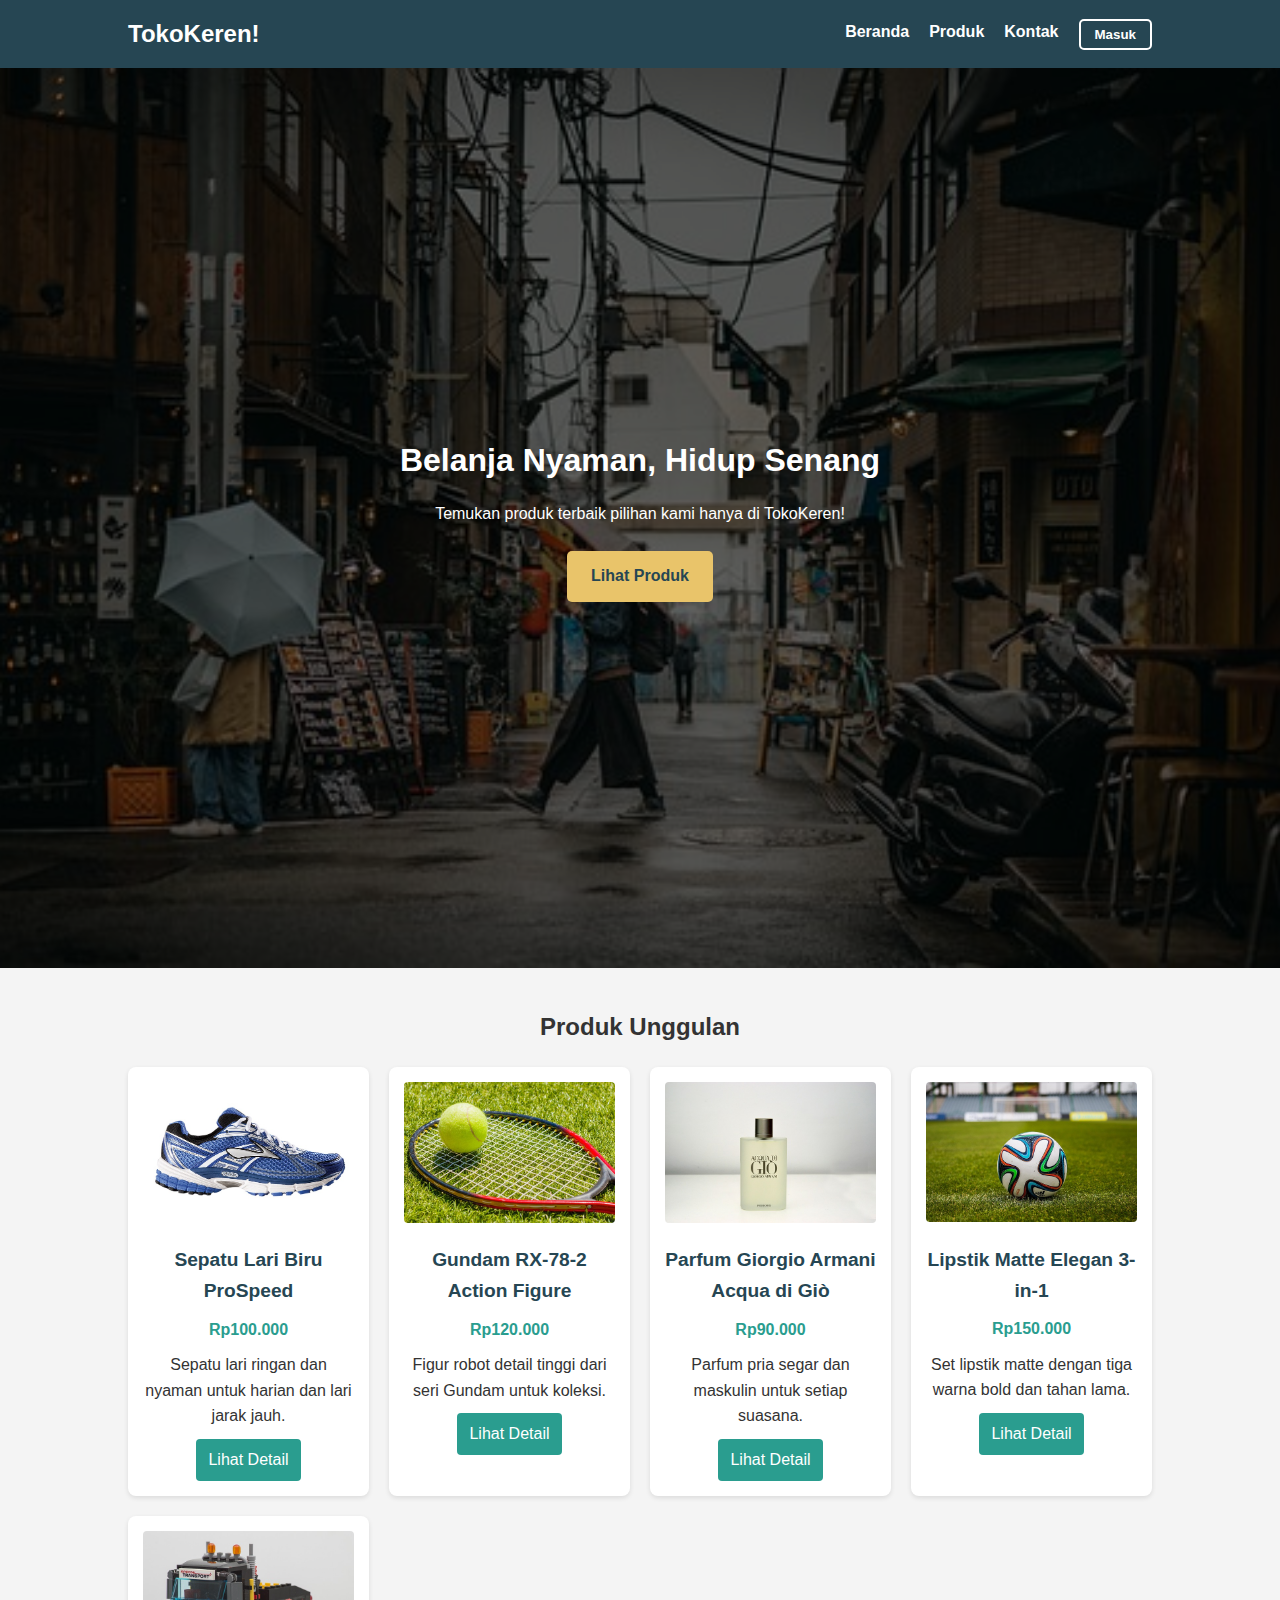
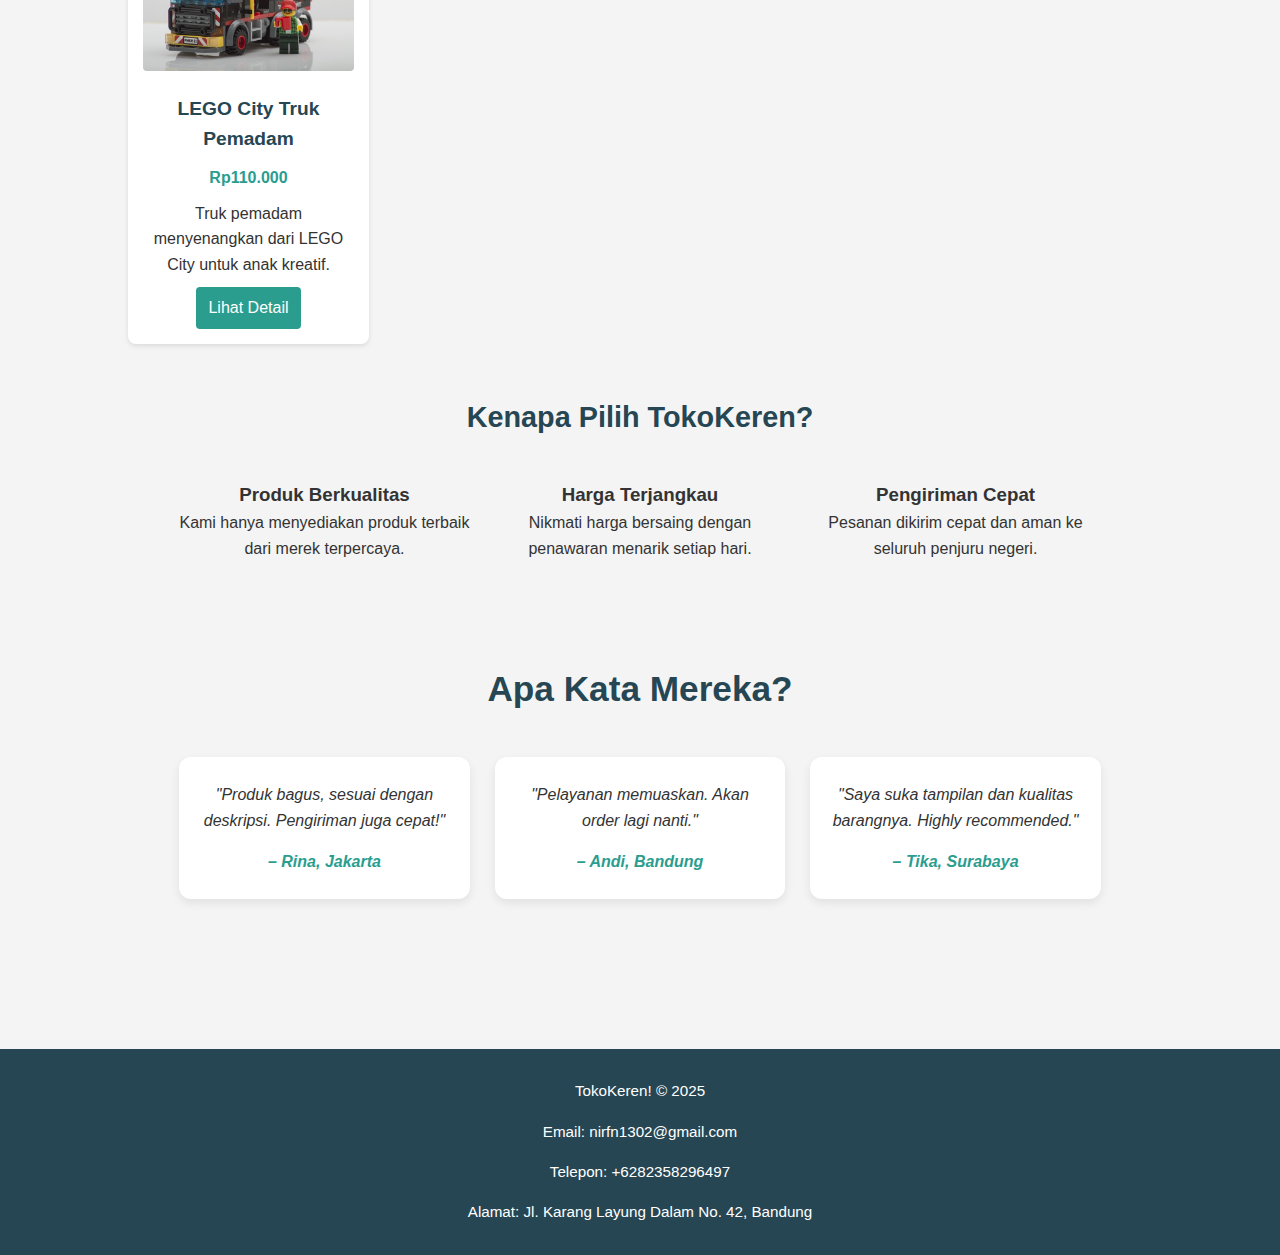
<file: index.html>
<!DOCTYPE html>
<html lang="id">
  <head>
    <meta charset="UTF-8" />
    <meta name="viewport" content="width=device-width, initial-scale=1.0" />
    <title>TokoKeren! - Beranda</title>
    <link rel="stylesheet" href="css/style.css" />
  </head>
  <body>
    <!-- ==== HEADER ==== -->
    <header>
      <h1>TokoKeren!</h1>
      <input type="checkbox" id="nav-toggle" class="nav-toggle" />
      <label for="nav-toggle" class="nav-toggle-label">&#9776;</label>
      <nav>
        <ul>
          <li><a href="#hero">Beranda</a></li>
          <li><a href="#featured-products">Produk</a></li>
          <li><a href="contact.html">Kontak</a></li>
          <li><button class="btn open-login nav-login-btn">Masuk</button></li>
        </ul>
      </nav>
    </header>

    <!-- Popup login -->
    <div class="login-popup" id="loginPopup">
      <div class="login-box">
        <span class="close-btn" id="closeLogin">&times;</span>
        <h2>Masuk ke TokoKeren!</h2>
        <form>
          <label for="username">Email atau Nama Pengguna</label>
          <input type="text" id="username" required />

          <label for="password">Kata Sandi</label>
          <input type="password" id="password" required />

          <button type="submit" class="btn">Masuk</button>
        </form>
      </div>
    </div>

    <!-- ==== HERO SECTION ==== -->
    <section class="hero" id="hero">
      <div class="hero-content">
        <h2>Belanja Nyaman, Hidup Senang</h2>
        <p>Temukan produk terbaik pilihan kami hanya di TokoKeren!</p>
        <a href="#featured-products" class="cta-btn">Lihat Produk</a>
      </div>
    </section>

    <main>
      <!-- ==== PRODUK UNGGULAN ==== -->
      <section class="featured-products" id="featured-products">
        <h2>Produk Unggulan</h2>
        <div class="product-list">
          <div class="product-card">
            <img src="images/product1.jpg" alt="Sepatu Lari Biru ProSpeed" />
            <h3>Sepatu Lari Biru ProSpeed</h3>
            <p class="price">Rp100.000</p>
            <p>
              Sepatu lari ringan dan nyaman untuk harian dan lari jarak jauh.
            </p>
            <a href="products/product1.html" class="btn">Lihat Detail</a>
          </div>
          <div class="product-card">
            <img src="images/product2.jpg" alt="Gundam RX-78-2 Action Figure" />
            <h3>Gundam RX-78-2 Action Figure</h3>
            <p class="price">Rp120.000</p>
            <p>Figur robot detail tinggi dari seri Gundam untuk koleksi.</p>
            <a href="products/product2.html" class="btn">Lihat Detail</a>
          </div>
          <div class="product-card">
            <img
              src="images/product3.jpg"
              alt="Parfum Giorgio Armani Acqua di Giò"
            />
            <h3>Parfum Giorgio Armani Acqua di Giò</h3>
            <p class="price">Rp90.000</p>
            <p>Parfum pria segar dan maskulin untuk setiap suasana.</p>
            <a href="products/product3.html" class="btn">Lihat Detail</a>
          </div>
          <div class="product-card">
            <img src="images/product4.jpg" alt="Lipstik Matte Elegan 3-in-1" />
            <h3>Lipstik Matte Elegan 3-in-1</h3>
            <p class="price">Rp150.000</p>
            <p>Set lipstik matte dengan tiga warna bold dan tahan lama.</p>
            <a href="products/product4.html" class="btn">Lihat Detail</a>
          </div>
          <div class="product-card">
            <img src="images/product5.jpg" alt="LEGO City Truk Pemadam" />
            <h3>LEGO City Truk Pemadam</h3>
            <p class="price">Rp110.000</p>
            <p>Truk pemadam menyenangkan dari LEGO City untuk anak kreatif.</p>
            <a href="products/product5.html" class="btn">Lihat Detail</a>
          </div>
        </div>
      </section>

      <!-- ==== KEUNGGULAN ==== -->
      <section class="advantages">
        <h2>Kenapa Pilih TokoKeren?</h2>
        <div class="advantage-list">
          <div class="advantage-item">
            <h3>Produk Berkualitas</h3>
            <p>Kami hanya menyediakan produk terbaik dari merek terpercaya.</p>
          </div>
          <div class="advantage-item">
            <h3>Harga Terjangkau</h3>
            <p>Nikmati harga bersaing dengan penawaran menarik setiap hari.</p>
          </div>
          <div class="advantage-item">
            <h3>Pengiriman Cepat</h3>
            <p>Pesanan dikirim cepat dan aman ke seluruh penjuru negeri.</p>
          </div>
        </div>
      </section>

      <!-- ==== TESTIMONI ==== -->
      <section class="testimonials">
        <h2>Apa Kata Mereka?</h2>
        <div class="testimonial-list">
          <div class="testimonial-item">
            <p>
              "Produk bagus, sesuai dengan deskripsi. Pengiriman juga cepat!"
            </p>
            <span>– Rina, Jakarta</span>
          </div>
          <div class="testimonial-item">
            <p>"Pelayanan memuaskan. Akan order lagi nanti."</p>
            <span>– Andi, Bandung</span>
          </div>
          <div class="testimonial-item">
            <p>
              "Saya suka tampilan dan kualitas barangnya. Highly recommended."
            </p>
            <span>– Tika, Surabaya</span>
          </div>
        </div>
      </section>
    </main>

    <!-- ==== FOOTER ==== -->
    <footer>
      <p>TokoKeren! &copy; 2025</p>
      <p>Email: nirfn1302@gmail.com</p>
      <p>Telepon: +6282358296497</p>
      <p>Alamat: Jl. Karang Layung Dalam No. 42, Bandung</p>
    </footer>

    <script>
      const loginPopup = document.getElementById("loginPopup");
      const openLogin = document.querySelector(".open-login");
      const closeLogin = document.getElementById("closeLogin");

      openLogin.addEventListener("click", () => {
        loginPopup.classList.add("active");
      });

      closeLogin.addEventListener("click", () => {
        loginPopup.classList.remove("active");
      });

      window.addEventListener("click", (e) => {
        if (e.target === loginPopup) {
          loginPopup.classList.remove("active");
        }
      });
    </script>
  </body>
</html>
</file>
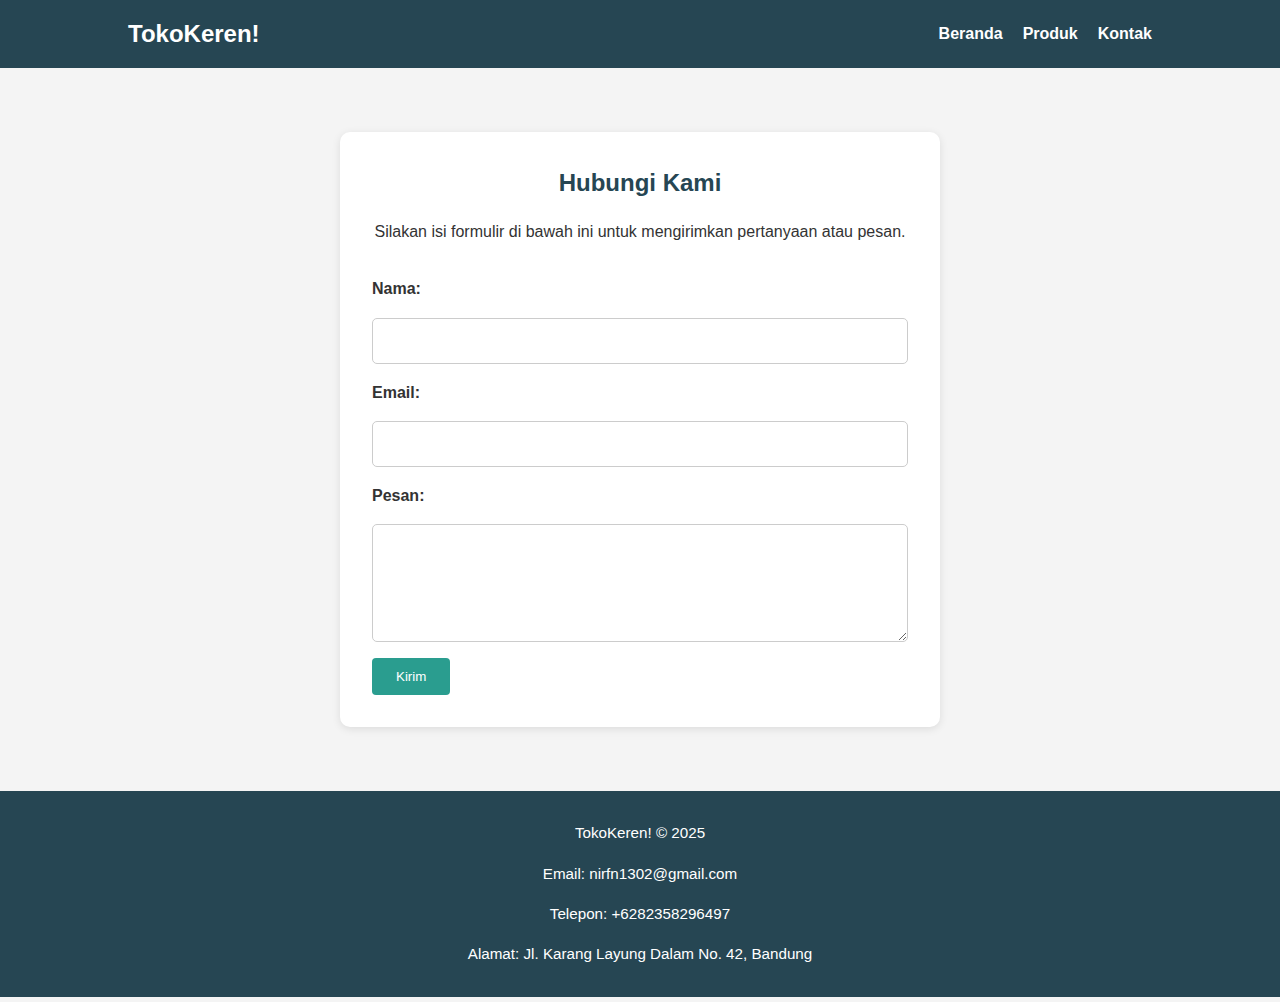
<file: contact.html>
<!DOCTYPE html>
<html lang="id">
  <head>
    <meta charset="UTF-8" />
    <meta name="viewport" content="width=device-width, initial-scale=1.0" />
    <title>Kontak - TokoKeren!</title>
    <link rel="stylesheet" href="css/style.css" />
  </head>
  <body>
    <!-- ==== HEADER ==== -->
    <header>
      <h1>TokoKeren!</h1>
      <input type="checkbox" id="nav-toggle" class="nav-toggle" />
      <label for="nav-toggle" class="nav-toggle-label">&#9776;</label>
      <nav>
        <ul>
          <li><a href="index.html">Beranda</a></li>
          <li><a href="index.html#featured-products">Produk</a></li>
          <li><a href="contact.html">Kontak</a></li>
        </ul>
      </nav>
    </header>

    <!-- ==== KONTAK FORM ==== -->
    <main class="contact-form">
      <h2>Hubungi Kami</h2>
      <p>
        Silakan isi formulir di bawah ini untuk mengirimkan pertanyaan atau
        pesan.
      </p>
      <form>
        <label for="name">Nama:</label>
        <input type="text" id="name" name="name" required />

        <label for="email">Email:</label>
        <input type="email" id="email" name="email" required />

        <label for="message">Pesan:</label>
        <textarea id="message" name="message" rows="5" required></textarea>

        <button type="submit" class="btn">Kirim</button>
      </form>
    </main>

    <!-- ==== FOOTER ==== -->
    <footer>
      <p>TokoKeren! &copy; 2025</p>
      <p>Email: nirfn1302@gmail.com</p>
      <p>Telepon: +6282358296497</p>
      <p>Alamat: Jl. Karang Layung Dalam No. 42, Bandung</p>
    </footer>
  </body>
</html>
</file>
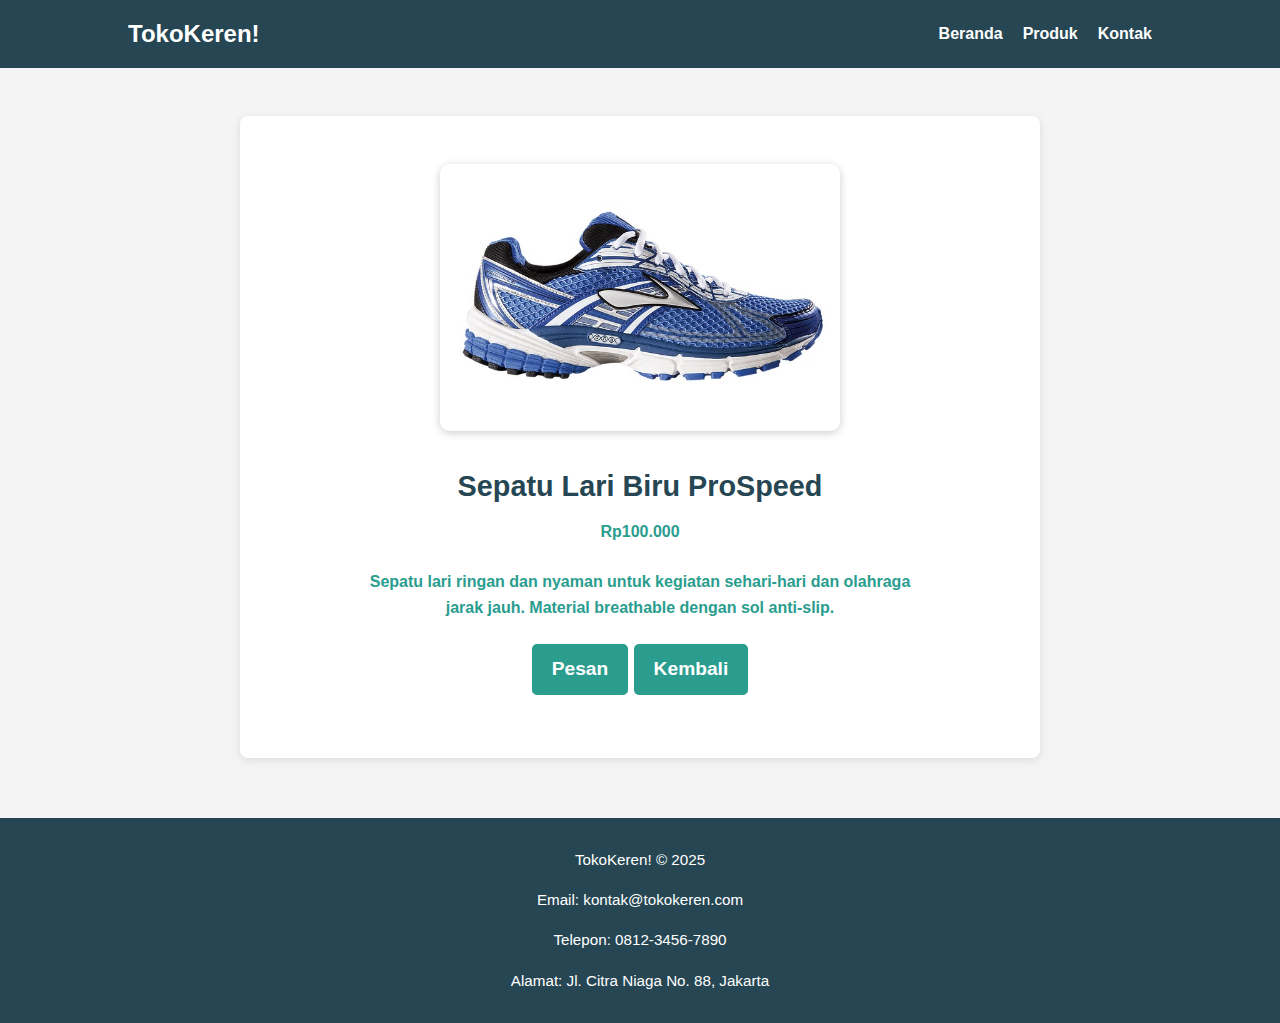
<file: products/product1.html>
<!DOCTYPE html>
<html lang="id">
  <head>
    <meta charset="UTF-8" />
    <meta name="viewport" content="width=device-width, initial-scale=1.0" />
    <title>Sepatu Lari Biru ProSpeed - TokoKeren!</title>
    <link rel="stylesheet" href="../css/style.css" />
  </head>
  <body>
    <header>
      <h1>TokoKeren!</h1>
      <input type="checkbox" id="nav-toggle" class="nav-toggle" />
      <label for="nav-toggle" class="nav-toggle-label">&#9776;</label>
      <nav>
        <ul>
          <li><a href="../index.html">Beranda</a></li>
          <li><a href="../index.html#featured-products">Produk</a></li>
          <li><a href="../contact.html">Kontak</a></li>
        </ul>
      </nav>
    </header>

    <main class="product-detail">
      <img src="../images/product1.jpg" alt="Sepatu Lari Biru ProSpeed" />
      <div class="info">
        <h2>Sepatu Lari Biru ProSpeed</h2>
        <p class="harga">Rp100.000</p>
        <p>
          Sepatu lari ringan dan nyaman untuk kegiatan sehari-hari dan olahraga
          jarak jauh. Material breathable dengan sol anti-slip.
        </p>
        <a href="" class="btn">Pesan</a>
        <a href="../index.html#featured" class="btn">Kembali</a>
      </div>
    </main>

    <footer>
      <p>TokoKeren! &copy; 2025</p>
      <p>Email: kontak@tokokeren.com</p>
      <p>Telepon: 0812-3456-7890</p>
      <p>Alamat: Jl. Citra Niaga No. 88, Jakarta</p>
    </footer>
  </body>
</html>
</file>
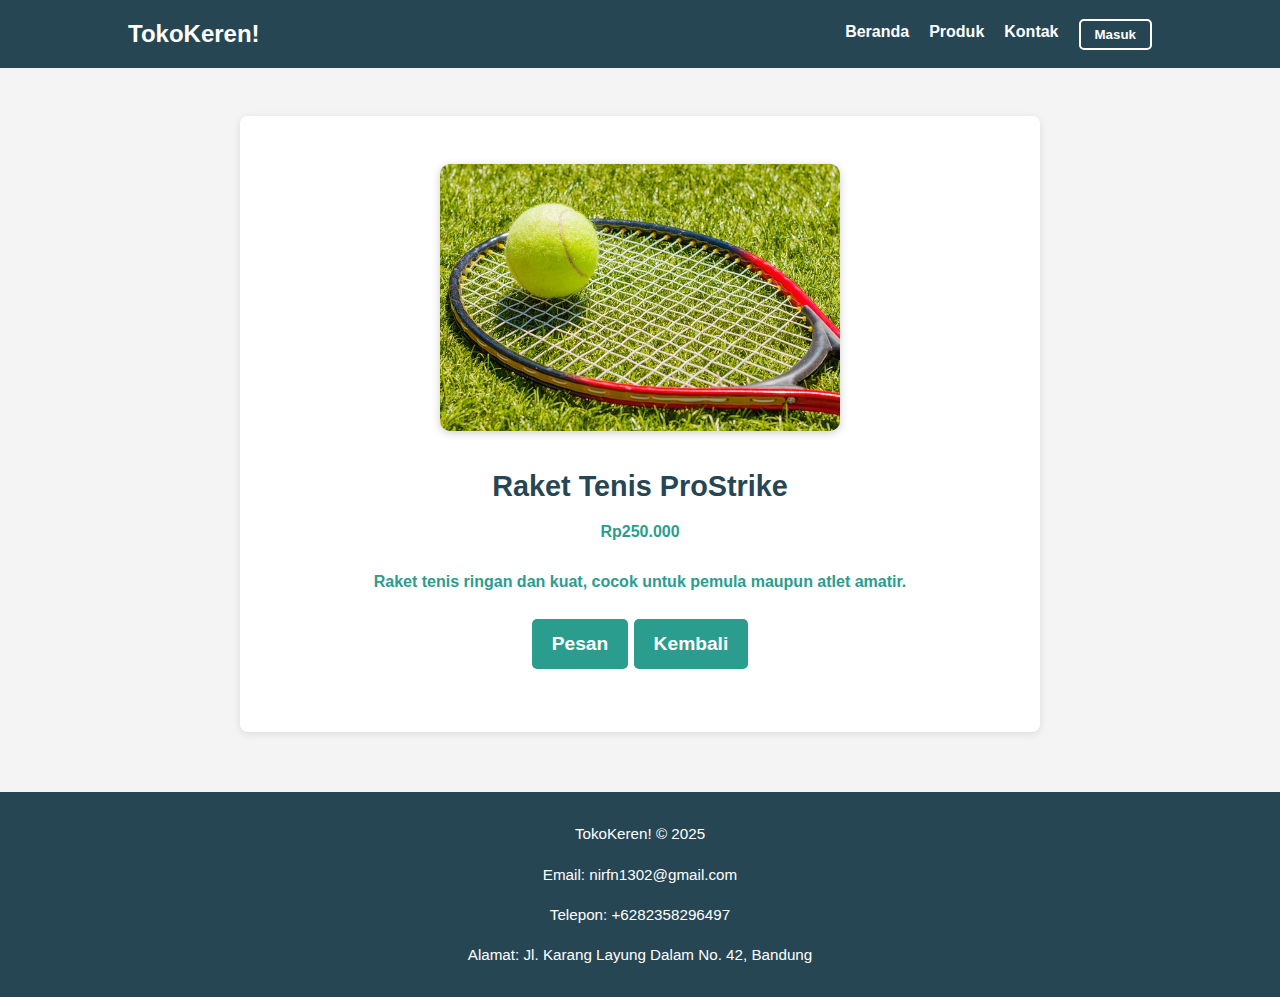
<file: products/product2.html>
<!DOCTYPE html>
<html lang="id">
  <head>
    <meta charset="UTF-8" />
    <meta name="viewport" content="width=device-width, initial-scale=1.0" />
    <title>Raket Tenis ProStrike - TokoKeren!</title>
    <link rel="stylesheet" href="../css/style.css" />
  </head>
  <body>
    <header>
      <h1>TokoKeren!</h1>
      <input type="checkbox" id="nav-toggle" class="nav-toggle" />
      <label for="nav-toggle" class="nav-toggle-label">&#9776;</label>
      <nav>
        <ul>
          <li><a href="../index.html">Beranda</a></li>
          <li><a href="../index.html#featured">Produk</a></li>
          <li><a href="../contact.html">Kontak</a></li>
          <li><button class="btn open-login nav-login-btn">Masuk</button></li>
        </ul>
      </nav>
    </header>

    <!-- Popup login -->
    <div class="login-popup" id="loginPopup">
      <div class="login-box">
        <span class="close-btn" id="closeLogin">&times;</span>
        <h2>Masuk ke TokoKeren!</h2>
        <form>
          <label for="username">Email atau Nama Pengguna</label>
          <input type="text" id="username" required />

          <label for="password">Kata Sandi</label>
          <input type="password" id="password" required />

          <button type="submit" class="btn">Masuk</button>
        </form>
      </div>
    </div>
    
    <main class="product-detail">
      <img src="../images/product2.jpg" alt="Raket Tenis ProStrike" />
      <div class="info">
        <h2>Raket Tenis ProStrike</h2>
        <p class="harga">Rp250.000</p>
        <p>
          Raket tenis ringan dan kuat, cocok untuk pemula maupun atlet amatir.
        </p>
        <a href="#" class="btn">Pesan</a>
        <a href="../index.html#featured" class="btn">Kembali</a>
      </div>
    </main>

    <footer>
      <p>TokoKeren! &copy; 2025</p>
      <p>Email: nirfn1302@gmail.com</p>
      <p>Telepon: +6282358296497</p>
      <p>Alamat: Jl. Karang Layung Dalam No. 42, Bandung</p>
    </footer>

        <script src="../js/script.js"></script>
  </body>
</html>
</file>
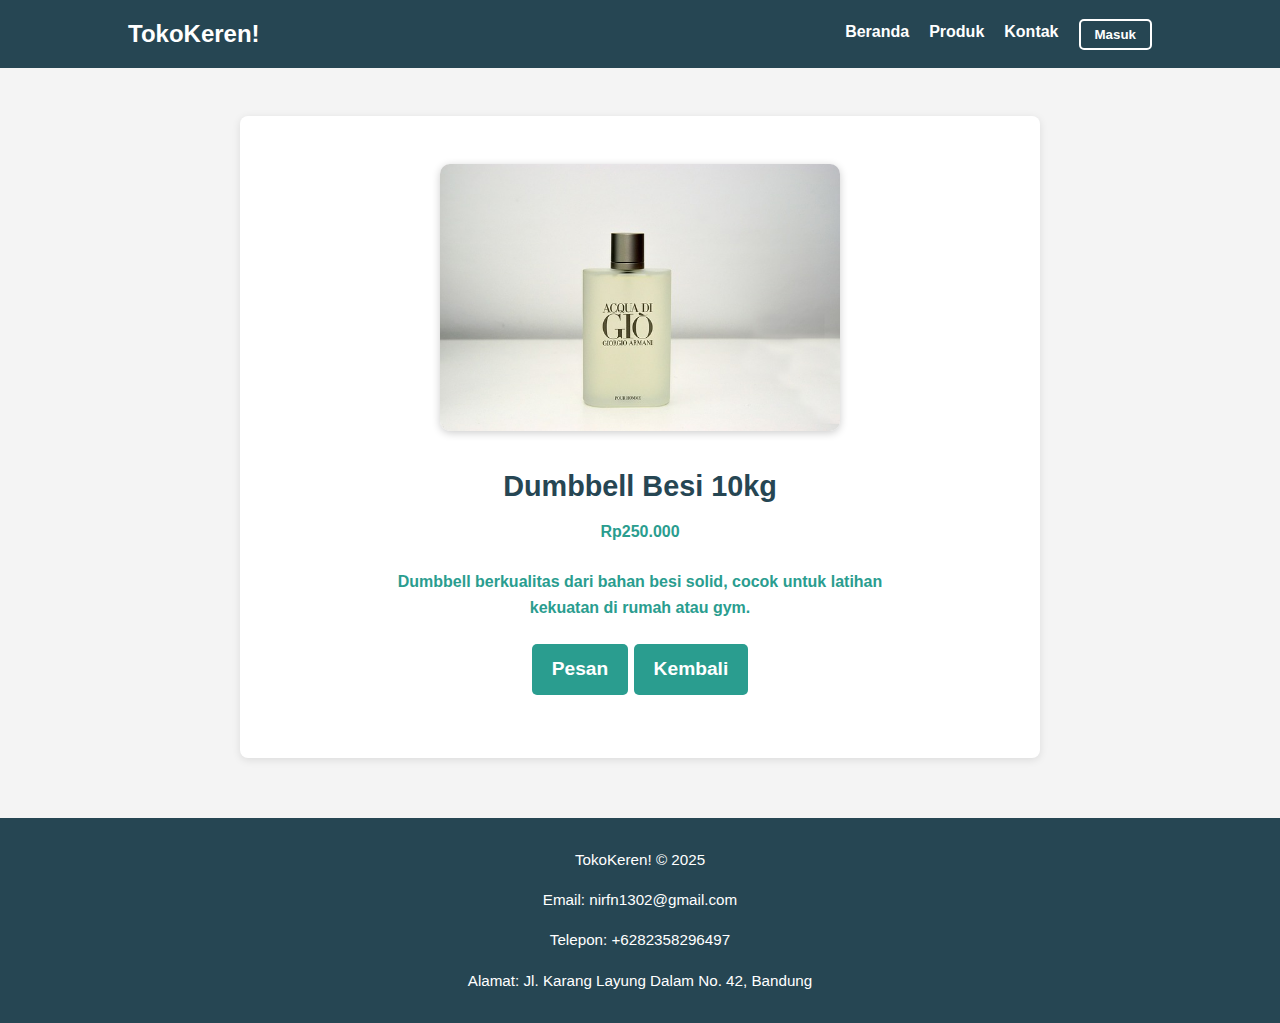
<file: products/product3.html>
<!DOCTYPE html>
<html lang="id">
  <head>
    <meta charset="UTF-8" />
    <meta name="viewport" content="width=device-width, initial-scale=1.0" />
    <title>Dumbbell 10kg - TokoKeren!</title>
    <link rel="stylesheet" href="../css/style.css" />
  </head>
  <body>
    <header>
      <h1>TokoKeren!</h1>
      <input type="checkbox" id="nav-toggle" class="nav-toggle" />
      <label for="nav-toggle" class="nav-toggle-label">&#9776;</label>
      <nav>
        <ul>
          <li><a href="../index.html">Beranda</a></li>
          <li><a href="../index.html#featured-products">Produk</a></li>
          <li><a href="../contact.html">Kontak</a></li>
          <li><button class="btn open-login nav-login-btn">Masuk</button></li>
        </ul>
      </nav>
    </header>

    <!-- Popup login -->
    <div class="login-popup" id="loginPopup">
      <div class="login-box">
        <span class="close-btn" id="closeLogin">&times;</span>
        <h2>Masuk ke TokoKeren!</h2>
        <form>
          <label for="username">Email atau Nama Pengguna</label>
          <input type="text" id="username" required />

          <label for="password">Kata Sandi</label>
          <input type="password" id="password" required />

          <button type="submit" class="btn">Masuk</button>
        </form>
      </div>
    </div>
    
    <main class="product-detail">
      <img src="../images/product3.jpg" alt="Dumbbell Besi 10kg" />
      <div class="info">
        <h2>Dumbbell Besi 10kg</h2>
        <p class="harga">Rp250.000</p>
        <p>
          Dumbbell berkualitas dari bahan besi solid, cocok untuk latihan kekuatan di rumah atau gym.
        </p>
        <a href="" class="btn">Pesan</a>
        <a href="../index.html#featured" class="btn">Kembali</a>
      </div>
    </main>

    <footer>
      <p>TokoKeren! &copy; 2025</p>
      <p>Email: nirfn1302@gmail.com</p>
      <p>Telepon: +6282358296497</p>
      <p>Alamat: Jl. Karang Layung Dalam No. 42, Bandung</p>
    </footer>

        <script src="../js/script.js"></script>
  </body>
</html>
</file>
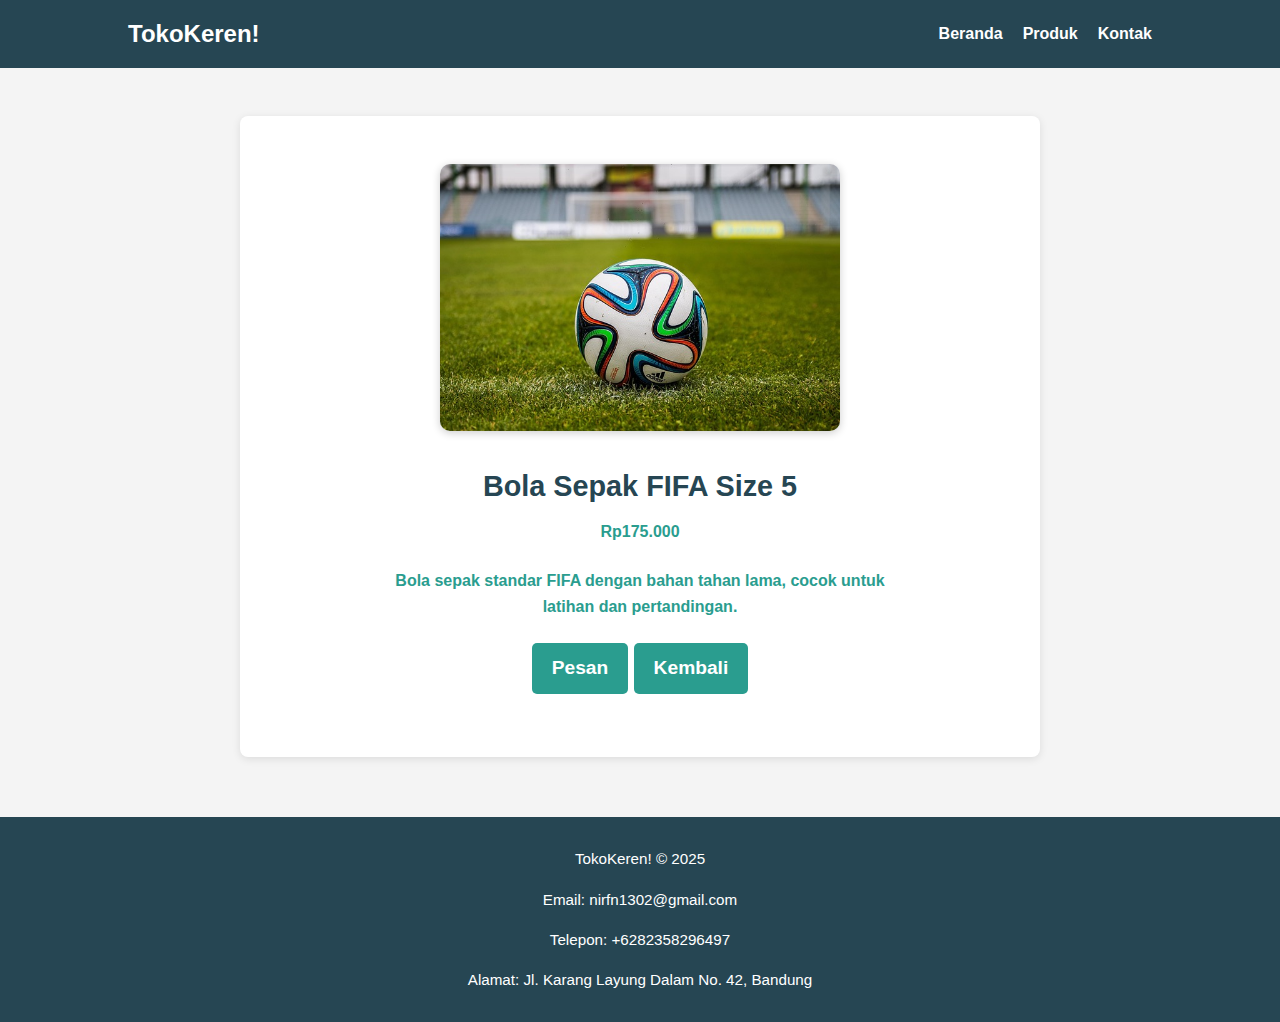
<file: products/product4.html>
<!DOCTYPE html>
<html lang="id">
  <head>
    <meta charset="UTF-8" />
    <meta name="viewport" content="width=device-width, initial-scale=1.0" />
    <title>Bola Sepak FIFA - TokoKeren!</title>
    <link rel="stylesheet" href="../css/style.css" />
  </head>
  <body>
    <header>
      <h1>TokoKeren!</h1>
      <input type="checkbox" id="nav-toggle" class="nav-toggle" />
      <label for="nav-toggle" class="nav-toggle-label">&#9776;</label>
      <nav>
        <ul>
          <li><a href="../index.html">Beranda</a></li>
          <li><a href="../index.html#featured-products">Produk</a></li>
          <li><a href="../contact.html">Kontak</a></li>
        </ul>
      </nav>
    </header>

    <main class="product-detail">
      <img src="../images/product4.jpg" alt="Bola Sepak FIFA Size 5" />
      <div class="info">
        <h2>Bola Sepak FIFA Size 5</h2>
        <p class="harga">Rp175.000</p>
        <p>
          Bola sepak standar FIFA dengan bahan tahan lama, cocok untuk latihan dan pertandingan.
        </p>
        <a href="" class="btn">Pesan</a>
        <a href="../index.html#featured" class="btn">Kembali</a>
      </div>
    </main>

    <footer>
      <p>TokoKeren! &copy; 2025</p>
      <p>Email: nirfn1302@gmail.com</p>
      <p>Telepon: +6282358296497</p>
      <p>Alamat: Jl. Karang Layung Dalam No. 42, Bandung</p>
    </footer>
  </body>
</html>
</file>
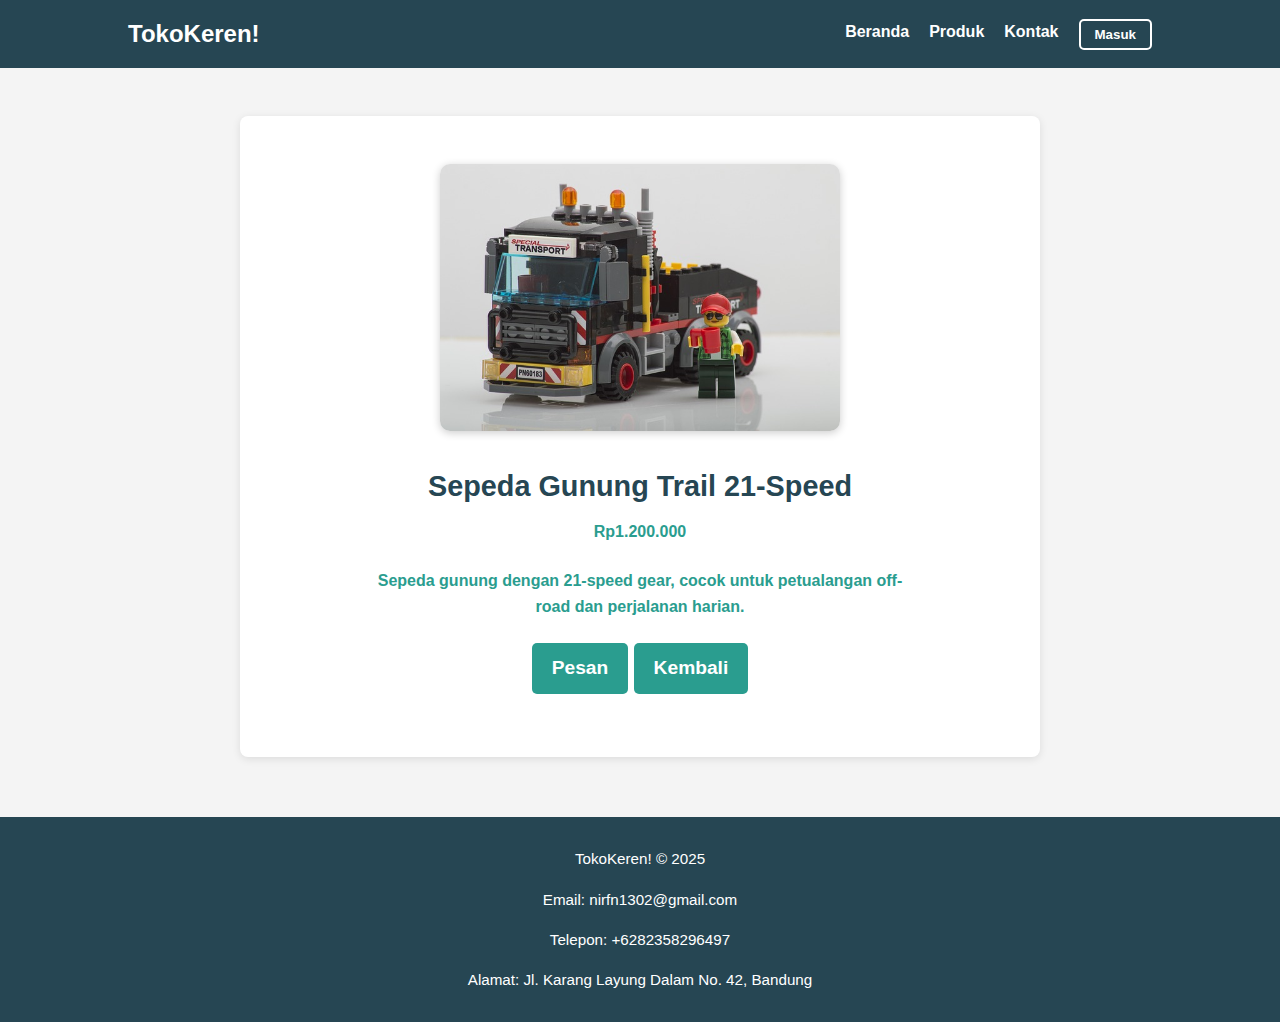
<file: products/product5.html>
<!DOCTYPE html>
<html lang="id">
  <head>
    <meta charset="UTF-8" />
    <meta name="viewport" content="width=device-width, initial-scale=1.0" />
    <title>Sepeda Gunung Trail - TokoKeren!</title>
    <link rel="stylesheet" href="../css/style.css" />
  </head>
  <body>
    <header>
      <h1>TokoKeren!</h1>
      <input type="checkbox" id="nav-toggle" class="nav-toggle" />
      <label for="nav-toggle" class="nav-toggle-label">&#9776;</label>
      <nav>
        <ul>
          <li><a href="../index.html">Beranda</a></li>
          <li><a href="../index.html#featured-products">Produk</a></li>
          <li><a href="../contact.html">Kontak</a></li>
          <li><button class="btn open-login nav-login-btn">Masuk</button></li>
        </ul>
      </nav>
    </header>

    <!-- Popup login -->
    <div class="login-popup" id="loginPopup">
      <div class="login-box">
        <span class="close-btn" id="closeLogin">&times;</span>
        <h2>Masuk ke TokoKeren!</h2>
        <form>
          <label for="username">Email atau Nama Pengguna</label>
          <input type="text" id="username" required />

          <label for="password">Kata Sandi</label>
          <input type="password" id="password" required />

          <button type="submit" class="btn">Masuk</button>
        </form>
      </div>
    </div>
    
    <main class="product-detail">
      <img src="../images/product5.jpg" alt="Sepeda Gunung Trail 21-Speed" />
      <div class="info">
        <h2>Sepeda Gunung Trail 21-Speed</h2>
        <p class="harga">Rp1.200.000</p>
        <p>
          Sepeda gunung dengan 21-speed gear, cocok untuk petualangan off-road dan perjalanan harian.
        </p>
        <a href="" class="btn">Pesan</a>
        <a href="../index.html#featured" class="btn">Kembali</a>
      </div>
    </main>

    <footer>
      <p>TokoKeren! &copy; 2025</p>
      <p>Email: nirfn1302@gmail.com</p>
      <p>Telepon: +6282358296497</p>
      <p>Alamat: Jl. Karang Layung Dalam No. 42, Bandung</p>
    </footer>

        <script src="../js/script.js"></script>
  </body>
</html>
</file>
<file: css/style.css>
/* === Variabel Warna Utama === */
:root {
  --primary: rgb(42, 157, 143);
  --secondary: rgb(38, 70, 83);
  --accent: rgb(233, 196, 106);
  --txt: rgb(51, 51, 51);
  --bg: rgb(244, 244, 244);
  --wht: rgb(255, 255, 255);
}

/* === Reset dan Layout Dasar === */
* {
  margin: 0;
  padding: 0;
  box-sizing: border-box;
}

html {
  scroll-behavior: smooth;
}

body {
  font-family: Arial, sans-serif;
  line-height: 1.6;
  background-color: var(--bg);
  color: var(--txt);
}

/* === Navigasi & Header === */
header {
  background-color: var(--secondary);
  color: var(--wht);
  padding: 15px 10%;
  position: sticky;
  top: 0;
  z-index: 1000;
  display: flex;
  align-items: center;
  justify-content: space-between;
  flex-wrap: wrap;
}

header h1 {
  font-size: 1.5rem;
}

.nav-toggle {
  display: none;
}

.nav-toggle-label {
  display: none;
  font-size: 1.8rem;
  cursor: pointer;
  color: var(--wht);
  position: absolute;
  top: 50%;
  right: 10%;
  transform: translateY(-50%);
  z-index: 1100;
}

nav {
  flex-grow: 1;
  text-align: right;
}

nav ul {
  list-style: none;
  display: flex;
  gap: 20px;
  justify-content: flex-end;
}

nav a {
  color: var(--wht);
  text-decoration: none;
  font-weight: bold;
  transition: color 0.3s ease;
}

nav a:hover {
  color: var(--accent);
}

/* === Hero Section === */
.hero {
  position: relative;
  height: 100vh;
  background-image: url("../images/hero-bg.jpg");
  background-size: cover;
  background-position: center;
  background-repeat: no-repeat;
  display: flex;
  align-items: center;
  justify-content: center;
  text-align: center;
  padding: 0 20px;
  color: var(--wht);
}

.hero::before {
  content: "";
  position: absolute;
  inset: 0;
  background: rgba(0, 0, 0, 0.5);
  z-index: 1;
}

.hero-content {
  position: relative;
  z-index: 2;
}

.hero-content h2 {
  font-size: 3rem;
  margin-bottom: 15px;
}

.hero-content p {
  font-size: 1.3rem;
}

.cta-btn {
  display: inline-block;
  margin-top: 1.5rem;
  padding: 0.8rem 1.5rem;
  background-color: var(--accent);
  color: var(--secondary);
  font-weight: bold;
  text-decoration: none;
  border-radius: 5px;
  transition: background-color 0.3s ease, transform 0.2s ease;
}

.cta-btn:hover {
  background-color: var(--wht);
  color: var(--primary);
  transform: translateY(-2px);
}

/* === Konten Utama === */
main {
  padding: 40px 10%;
}

.featured-products {
  text-align: center;
}

.featured-products h2 {
  margin-bottom: 20px;
}

.product-list {
  display: grid;
  grid-template-columns: repeat(auto-fit, minmax(220px, 1fr));
  gap: 20px;
}

.product-card {
  background: var(--wht);
  border-radius: 8px;
  padding: 15px;
  box-shadow: 0 2px 5px rgba(0, 0, 0, 0.1);
  text-align: center;
  transition: transform 0.3s ease, box-shadow 0.3s ease;
}

.product-card:hover {
  transform: translateY(-5px);
  box-shadow: 0 4px 12px rgba(0, 0, 0, 0.2);
}

.product-card img {
  width: 100%;
  height: auto;
  border-radius: 4px;
}

.product-card h3 {
  margin-top: 15px;
  font-size: 1.2rem;
  color: var(--secondary);
}

.product-card .price {
  font-weight: bold;
  margin: 10px 0;
  color: var(--primary);
}

.product-card p {
  margin-bottom: 10px;
}

.product-card .btn {
  display: inline-block;
  padding: 8px 12px;
  background-color: var(--primary);
  color: var(--wht);
  border-radius: 4px;
  text-decoration: none;
  transition: background-color 0.3s ease;
}

.product-card .btn:hover {
  background-color: var(--accent);
  color: var(--secondary);
}

/* === KEUNGGULAN (ADVANTAGES) === */
.advantages {
  padding: 60px 10%;
  text-align: center;
}

.advantages h2 {
  font-size: 2.2rem;
  margin-bottom: 40px;
  color: var(--secondary);
}

.advantage-list {
  display: grid;
  grid-template-columns: repeat(auto-fit, minmax(260px, 1fr));
  gap: 25px;
  justify-items: center;
}

.advantage {
  background-color: var(--wht);
  padding: 25px 20px;
  border-radius: 12px;
  box-shadow: 0 4px 12px rgba(0, 0, 0, 0.06);
  transition: transform 0.3s ease, box-shadow 0.3s ease;
  max-width: 350px;
  width: 100%;
}

.advantage:hover {
  transform: translateY(-6px);
  box-shadow: 0 6px 20px rgba(0, 0, 0, 0.1);
}

.advantage h3 {
  font-size: 1.25rem;
  color: var(--primary);
  margin-bottom: 10px;
}

.advantage p {
  font-size: 0.95rem;
  line-height: 1.5;
  color: var(--txt);
}

/* === TESTIMONI (TESTIMONIALS) === */
.testimonials {
  padding: 50px 5%;
  text-align: center;
}

.testimonials h2 {
  font-size: 2.2rem;
  margin-bottom: 40px;
  color: var(--secondary);
}

.testimonial-section {
  background-color: var(--accent);
  padding: 60px 10%;
  border-radius: 12px;
  text-align: center;
  color: var(--secondary);
  margin-top: 60px;
}

.testimonial-list {
  display: grid;
  grid-template-columns: repeat(auto-fit, minmax(280px, 1fr));
  gap: 25px;
  justify-items: center;
}

.testimonial-item {
  background-color: var(--wht);
  color: var(--txt);
  padding: 25px 20px;
  border-radius: 12px;
  box-shadow: 0 4px 10px rgba(0, 0, 0, 0.08);
  font-style: italic;
  max-width: 400px;
  width: 100%;
}

.testimonial-item span {
  display: block;
  margin-top: 15px;
  font-weight: bold;
  color: var(--primary);
}

/* === Footer === */
footer {
  background-color: var(--secondary);
  color: var(--wht);
  padding: 30px 10%;
  margin-top: 60px;
  display: flex;
  flex-direction: column;
  gap: 1rem;
  text-align: center;
}

footer h4 {
  margin-bottom: 10px;
  font-size: 1.2rem;
  color: var(--accent);
}

footer p {
  font-size: 0.95rem;
}

/* === RESPONSIVE TWEAKS (768px) === */
@media (max-width: 768px) {
  .nav-toggle-label {
    display: block;
  }

  nav ul {
    flex-direction: column;
    align-items: flex-start;
    background-color: var(--secondary);
    position: absolute;
    top: 100%;
    left: 0;
    right: 0;
    padding: 10px 20px;
    display: none;
  }

  .nav-toggle:checked + .nav-toggle-label + nav ul {
    display: flex;
  }
}

.hero-content h2 {
  font-size: 2rem;
}

.hero-content p {
  font-size: 1rem;
}

.advantages {
  padding: 50px 5%;
}

.testimonial-section {
  padding: 50px 5%;
}

.advantages h2,
.testimonial-section h2 {
  font-size: 1.8rem;
}

/* === PRODUK DETAIL === */
.product-detail {
  display: flex;
  flex-direction: column;
  align-items: center;
  gap: 2rem;
  padding: 3rem 10%;
  background-color: var(--wht);
  border-radius: 8px;
  box-shadow: 0 2px 8px rgba(0, 0, 0, 0.1);
  max-width: 800px;
  margin: 3rem auto;
}

.product-detail img {
  width: 100%;
  max-width: 400px;
  border-radius: 10px;
  box-shadow: 0 2px 8px rgba(0, 0, 0, 0.2);
}

.product-detail .info {
  text-align: center;
}

.product-detail .info h2 {
  color: var(--secondary);
  margin-bottom: 10px;
}

.product-detail .info {
  color: var(--primary);
  font-size: 1.2rem;
  font-weight: bold;
  margin-bottom: 15px;
}

.product-detail .info p {
  font-size: 1rem;
  margin-bottom: 1.5rem;
}

.product-detail .btn {
  display: inline-block;
  padding: 10px 20px;
  background-color: var(--primary);
  color: var(--wht);
  text-decoration: none;
  border-radius: 5px;
  transition: background-color 0.3s ease;
}

.product-detail .btn:hover {
  background-color: var(--accent);
  color: var(--secondary);
}

/* === FORM KONTAK === */
.contact-form {
  max-width: 600px;
  margin: 4rem auto;
  background-color: var(--wht);
  padding: 2rem;
  border-radius: 10px;
  box-shadow: 0 2px 8px rgba(0, 0, 0, 0.1);
}

.contact-form h2 {
  margin-bottom: 1rem;
  color: var(--secondary);
  text-align: center;
}

.contact-form p {
  margin-bottom: 2rem;
  text-align: center;
}

.contact-form form {
  display: flex;
  flex-direction: column;
  gap: 1rem;
}

.contact-form label {
  font-weight: bold;
  color: var(--txt);
}

.contact-form input,
.contact-form textarea {
  padding: 0.8rem;
  border: 1px solid #ccc;
  border-radius: 5px;
  font-size: 1rem;
}

.contact-form button.btn {
  align-self: flex-start;
  background-color: var(--primary);
  color: var(--wht);
  border: none;
  padding: 0.7rem 1.5rem;
  border-radius: 4px;
  cursor: pointer;
  transition: background-color 0.3s ease;
}

.contact-form button.btn:hover {
  background-color: var(--accent);
  color: var(--secondary);
}

/* === LOGIN POPUP === */
.login-popup {
  position: fixed;
  inset: 0;
  background-color: rgba(0, 0, 0, 0.5);
  display: none;
  align-items: center;
  justify-content: center;
  z-index: 2000;
}

.login-popup.active {
  display: flex;
}

.login-box {
  background-color: var(--wht);
  padding: 2rem;
  border-radius: 10px;
  max-width: 400px;
  width: 90%;
  position: relative;
  box-shadow: 0 4px 12px rgba(0, 0, 0, 0.2);
}

.login-box h2 {
  margin-bottom: 1rem;
  color: var(--secondary);
  text-align: center;
}

.login-box label {
  display: block;
  margin-top: 1rem;
  font-weight: bold;
}

.login-box input {
  width: 100%;
  padding: 0.7rem;
  margin-top: 0.5rem;
  border: 1px solid #ccc;
  border-radius: 5px;
}

.login-box .btn {
  margin-top: 1.5rem;
  width: 100%;
  height: 2.5em;
  background-color: var(--primary);
  color: var(--wht);
}

.login-box .btn:hover {
  background-color: var(--accent);
  color: var(--secondary);
}

.close-btn {
  position: absolute;
  top: 10px;
  right: 15px;
  font-size: 1.5rem;
  cursor: pointer;
  color: var(--secondary);
}

/* Tombol Masuk di Navbar */
.nav-login-btn {
  background-color: transparent;
  border: 2px solid var(--wht);
  color: var(--wht);
  padding: 6px 14px;
  border-radius: 5px;
  font-weight: bold;
  cursor: pointer;
  transition: background-color 0.3s ease, color 0.3s ease;
}

.nav-login-btn:hover {
  background-color: var(--accent);
  color: var(--secondary);
  border-color: var(--accent);
}

/* Mobile responsive: pastikan tombol tidak rusak
@media (max-width: 768px) {
  .nav-login-btn {
    width: 100%;
    text-align: left;
    padding: 10px 0;
    border: none;
    background: none;
    color: var(--wht);
  }

  .nav-login-btn:hover {
    background-color: transparent;
    color: var(--accent);
  }
} */
</file>
